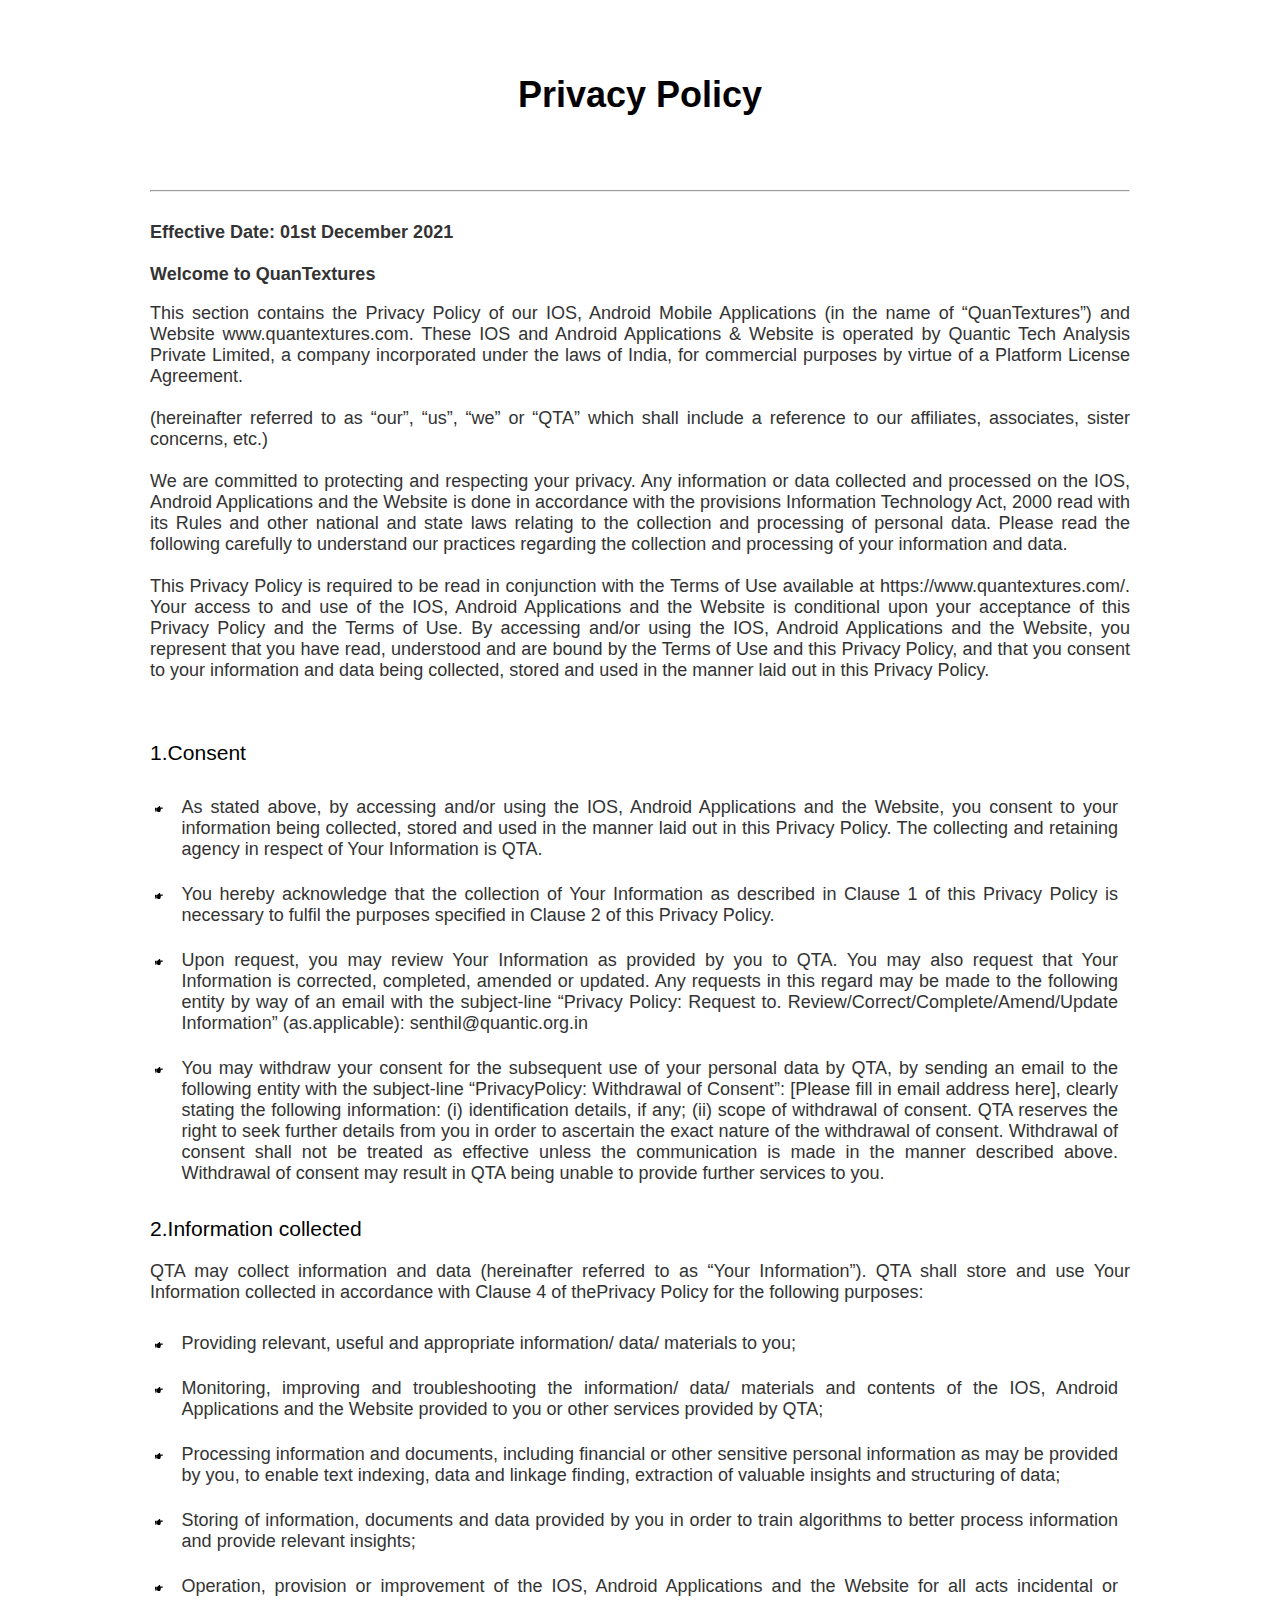
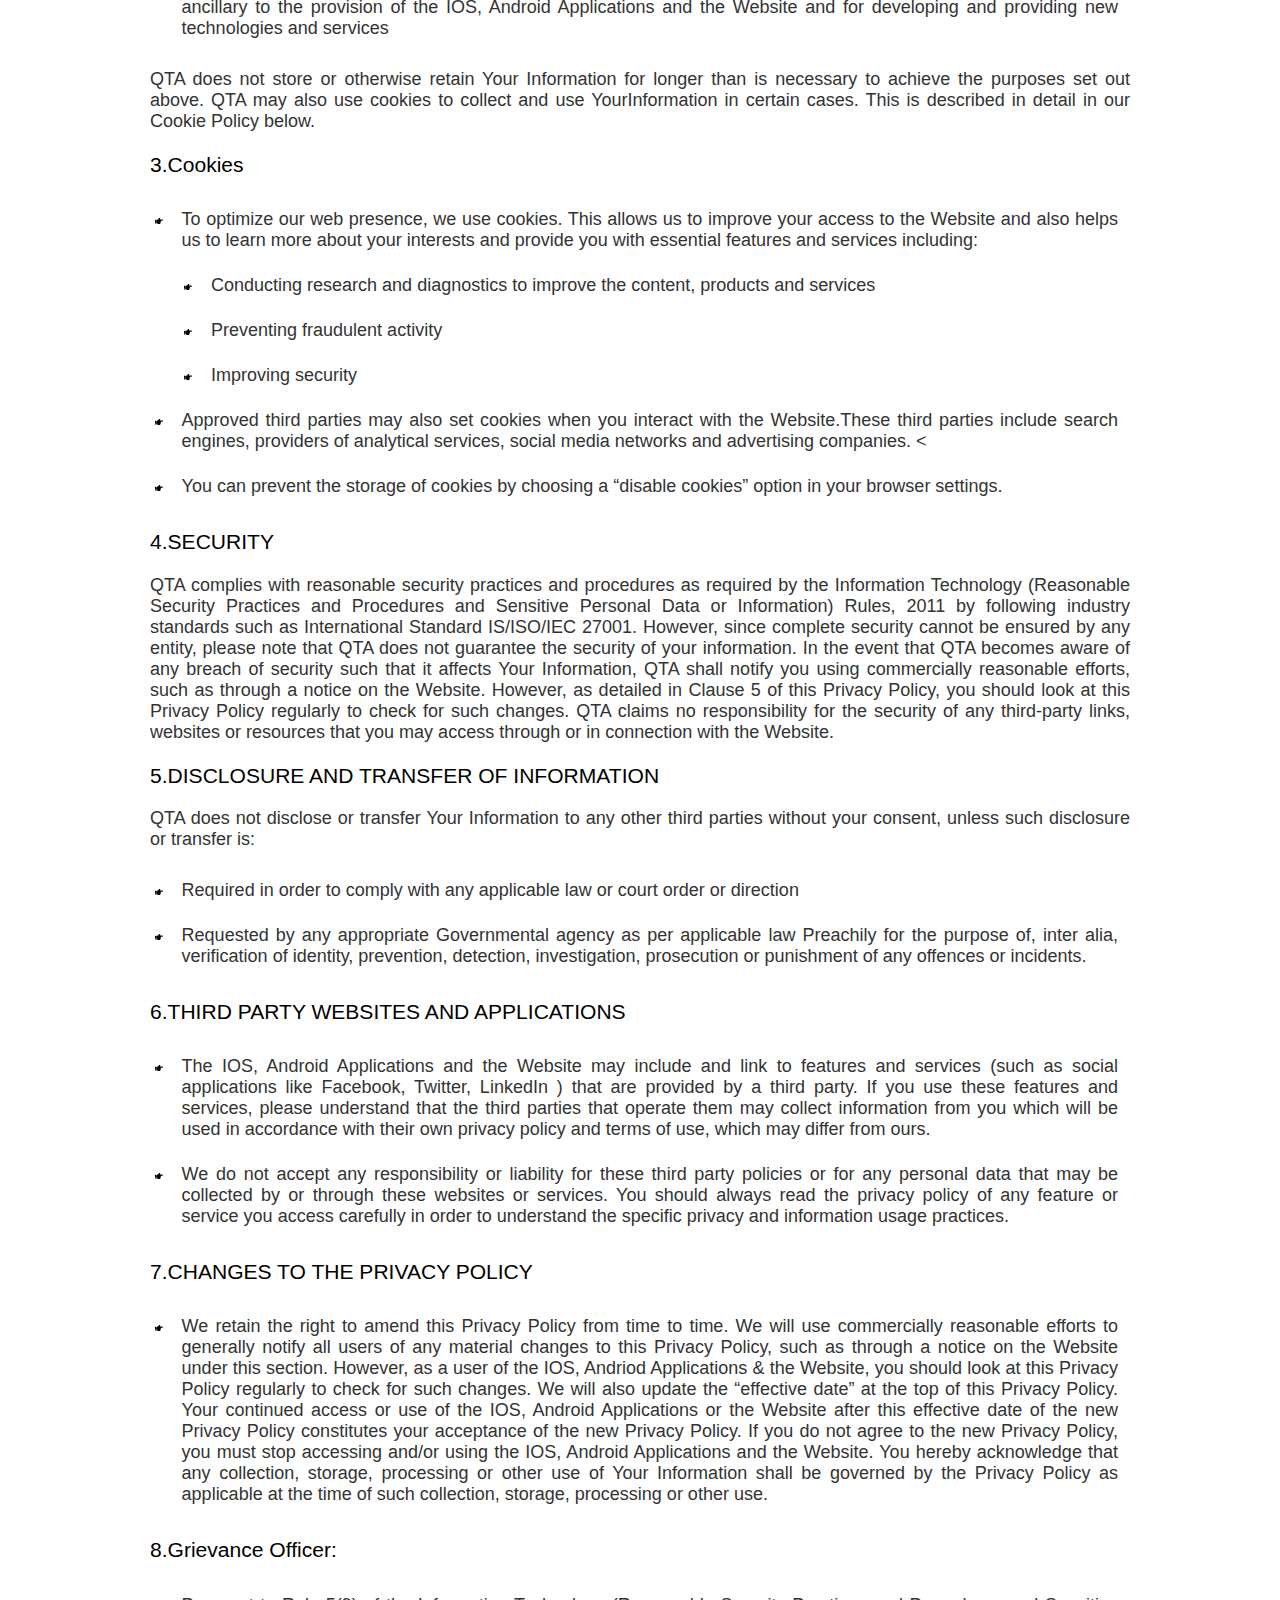
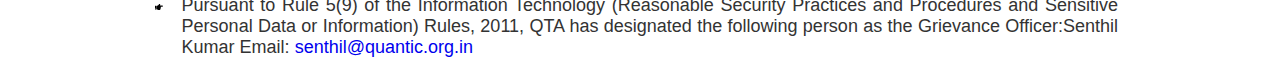
<file: terms_and_conditions/privacy.htm>
<!DOCTYPE <!DOCTYPE html>
<html>
  <head>
    <meta charset="utf-8" />
    <meta http-equiv="X-UA-Compatible" content="IE=edge" />
    <title>Quantic Privacy Policy</title>
    <meta name="description" content="" />
    <meta name="viewport" content="width=device-width, initial-scale=1" />
    <link rel="stylesheet" href="style.css" />
  </head>
  <body>
    <div class="container">
      <div class="heading">
        <h1><strong> Privacy Policy</strong></h1>
      </div>
      <div class="section-content">
        <hr />
        <br />
        <strong>Effective Date: 01st December 2021</strong>
        <br />
        <br />
        <strong> Welcome to QuanTextures</strong>
        <br />
        <p>
          This section contains the Privacy Policy of our IOS, Android Mobile
          Applications (in the name of “QuanTextures”) and Website
          www.quantextures.com. These IOS and Android Applications & Website is
          operated by Quantic Tech Analysis Private Limited, a company
          incorporated under the laws of India, for commercial purposes by
          virtue of a Platform License Agreement.
          <br/>      <br />(hereinafter referred to as
          “our”, “us”, “we” or “QTA” which shall include a reference to our
          affiliates, associates, sister concerns, etc.) 
          <br/>      <br />We are committed to
          protecting and respecting your privacy. Any information or data
          collected and processed on the IOS, Android Applications and the
          Website is done in accordance with the provisions Information
          Technology Act, 2000 read with its Rules and other national and state
          laws relating to the collection and processing of personal data.
          Please read the following carefully to understand our practices
          regarding the collection and processing of your information and data.
          <br/>      <br />This Privacy Policy is required to be read in conjunction with the
          Terms of Use available at https://www.quantextures.com/. Your access
          to and use of the IOS, Android Applications and the Website is
          conditional upon your acceptance of this Privacy Policy and the Terms
          of Use. By accessing and/or using the IOS, Android Applications and
          the Website, you represent that you have read, understood and are
          bound by the Terms of Use and this Privacy Policy, and that you
          consent to your information and data being collected, stored and used
          in the manner laid out in this Privacy Policy.
        </p>
        <br />
        <div>
          <h3 class="line-head">1.Consent</h3>
          <li class="line-tail">
            As stated above, by accessing and/or using the IOS, Android
            Applications and the Website, you consent to your information being
            collected, stored and used in the manner laid out in this Privacy
            Policy. The collecting and retaining agency in respect of Your
            Information is QTA.
          </li>
          <li class="line-tail">
            You hereby acknowledge that the collection of Your Information as
            described in Clause 1 of this Privacy Policy is necessary to fulfil
            the purposes specified in Clause 2 of this Privacy Policy.
          </li>
          <li class="line-tail">
            Upon request, you may review Your Information as provided by you to
            QTA. You may also request that Your Information is corrected,
            completed, amended or updated. Any requests in this regard may be
            made to the following entity by way of an email with the
            subject-line “Privacy Policy: Request to.
            Review/Correct/Complete/Amend/Update Information” (as.applicable):
            senthil@quantic.org.in
          </li>
          <li class="line-tail">
            You may withdraw your consent for the subsequent use of your
            personal data by QTA, by sending an email to the following entity
            with the subject-line “PrivacyPolicy: Withdrawal of Consent”:
            [Please fill in email address here], clearly stating the following
            information: (i) identification details, if any; (ii) scope of
            withdrawal of consent. QTA reserves the right to seek further
            details from you in order to ascertain the exact nature of the
            withdrawal of consent. Withdrawal of consent shall not be treated as
            effective unless the communication is made in the manner described
            above. Withdrawal of consent may result in QTA being unable to
            provide further services to you.
          </li>
          <h3 class="line-head">2.Information collected</h3>
          <p>
            QTA may collect information and data (hereinafter referred to as
            “Your Information”). QTA shall store and use Your Information
            collected in accordance with Clause 4 of thePrivacy Policy for the
            following purposes:
          </p>
          <li class="line-tail">
            Providing relevant, useful and appropriate information/ data/
            materials to you;
          </li>
          <li class="line-tail">
            Monitoring, improving and troubleshooting the information/ data/
            materials and contents of the IOS, Android Applications and the
            Website provided to you or other services provided by QTA;
          </li>
          <li class="line-tail">
            Processing information and documents, including financial or other
            sensitive personal information as may be provided by you, to enable
            text indexing, data and linkage finding, extraction of valuable
            insights and structuring of data;
          </li>
          <li class="line-tail">
            Storing of information, documents and data provided by you in order
            to train algorithms to better process information and provide
            relevant insights;
          </li>
          <li class="line-tail">
            Operation, provision or improvement of the IOS, Android Applications
            and the Website for all acts incidental or ancillary to the
            provision of the IOS, Android Applications and the Website and for
            developing and providing new technologies and services
          </li>
          <p>
            QTA does not store or otherwise retain Your Information for longer
            than is necessary to achieve the purposes set out above. QTA may
            also use cookies to collect and use YourInformation in certain
            cases. This is described in detail in our Cookie Policy below.
          </p>
          <h3 class="line-head">3.Cookies</h3>
          <li class="line-tail">
            To optimize our web presence, we use cookies. This allows us to
            improve your access to the Website and also helps us to learn more
            about your interests and provide you with essential features and
            services including:
          <li class="line-inner">
            Conducting research and diagnostics to improve the content, products
            and services
          </li>
          <li class="line-inner">Preventing fraudulent activity</li>
          <li class="line-inner">Improving security</li>
          </li>
          <li class="line-tail">
            Approved third parties may also set cookies when you interact with
            the Website.These third parties include search engines, providers of
            analytical services, social media networks and advertising
            companies.
          <</li>
          <li class="line-tail">
            You can prevent the storage of cookies by choosing a “disable
            cookies” option in your browser settings.
          </li>
          <h3 class="line-head">4.SECURITY</h3>
          <p>
            QTA complies with reasonable security practices and procedures as
            required by the Information Technology (Reasonable Security
            Practices and Procedures and Sensitive Personal Data or Information)
            Rules, 2011 by following industry standards such as International
            Standard IS/ISO/IEC 27001. However, since complete security cannot
            be ensured by any entity, please note that QTA does not guarantee
            the security of your information. In the event that QTA becomes
            aware of any breach of security such that it affects Your
            Information, QTA shall notify you using commercially reasonable
            efforts, such as through a notice on the Website. However, as
            detailed in Clause 5 of this Privacy Policy, you should look at this
            Privacy Policy regularly to check for such changes. QTA claims no
            responsibility for the security of any third-party links, websites
            or resources that you may access through or in connection with the
            Website.
          </p>
          <h3 class="line-head">5.DISCLOSURE AND TRANSFER OF INFORMATION</h3>
          <p>
            QTA does not disclose or transfer Your Information to any other
            third parties without your consent, unless such disclosure or
            transfer is:
          </p>
          <li class="line-tail">
            Required in order to comply with any applicable law or court order
            or direction
          </li>
          <li class="line-tail">
            Requested by any appropriate Governmental agency as per applicable
            law Preachily for the purpose of, inter alia, verification of
            identity, prevention, detection, investigation, prosecution or
            punishment of any offences or incidents.
          </li>
          <h3 class="line-head">6.THIRD PARTY WEBSITES AND APPLICATIONS</h3>
          <li class="line-tail">
            The IOS, Android Applications and the Website may include and link
            to features and services (such as social applications like Facebook,
            Twitter, LinkedIn ) that are provided by a third party. If you use
            these features and services, please understand that the third
            parties that operate them may collect information from you which
            will be used in accordance with their own privacy policy and terms
            of use, which may differ from ours.
          </li>
          <li class="line-tail">
            We do not accept any responsibility or liability for these third
            party policies or for any personal data that may be collected by or
            through these websites or services. You should always read the
            privacy policy of any feature or service you access carefully in
            order to understand the specific privacy and information usage
            practices.
          </li>
          <h3 class="line-head">7.CHANGES TO THE PRIVACY POLICY</h3>
          <li class="line-tail">
            We retain the right to amend this Privacy Policy from time to time.
            We will use commercially reasonable efforts to generally notify all
            users of any material changes to this Privacy Policy, such as
            through a notice on the Website under this section. However, as a
            user of the IOS, Andriod Applications & the Website, you should look
            at this Privacy Policy regularly to check for such changes. We will
            also update the “effective date” at the top of this Privacy Policy.
            Your continued access or use of the IOS, Android Applications or the
            Website after this effective date of the new Privacy Policy
            constitutes your acceptance of the new Privacy Policy. If you do not
            agree to the new Privacy Policy, you must stop accessing and/or
            using the IOS, Android Applications and the Website. You hereby
            acknowledge that any collection, storage, processing or other use of
            Your Information shall be governed by the Privacy Policy as
            applicable at the time of such collection, storage, processing or
            other use.
          </li>
          <h3 class="line-head">8.Grievance Officer:</h3>
          <li class="line-tail">
            Pursuant to Rule 5(9) of the Information Technology (Reasonable
            Security Practices and Procedures and Sensitive Personal Data or
            Information) Rules, 2011, QTA has designated the following person as
            the Grievance Officer:Senthil Kumar Email: <a href="mailto:senthil@quantic.org.in">senthil@quantic.org.in</a>
          </li>
        </div>
      </div>
    </div>
    <script src="" async defer></script>
  </body>
</html>
</file>
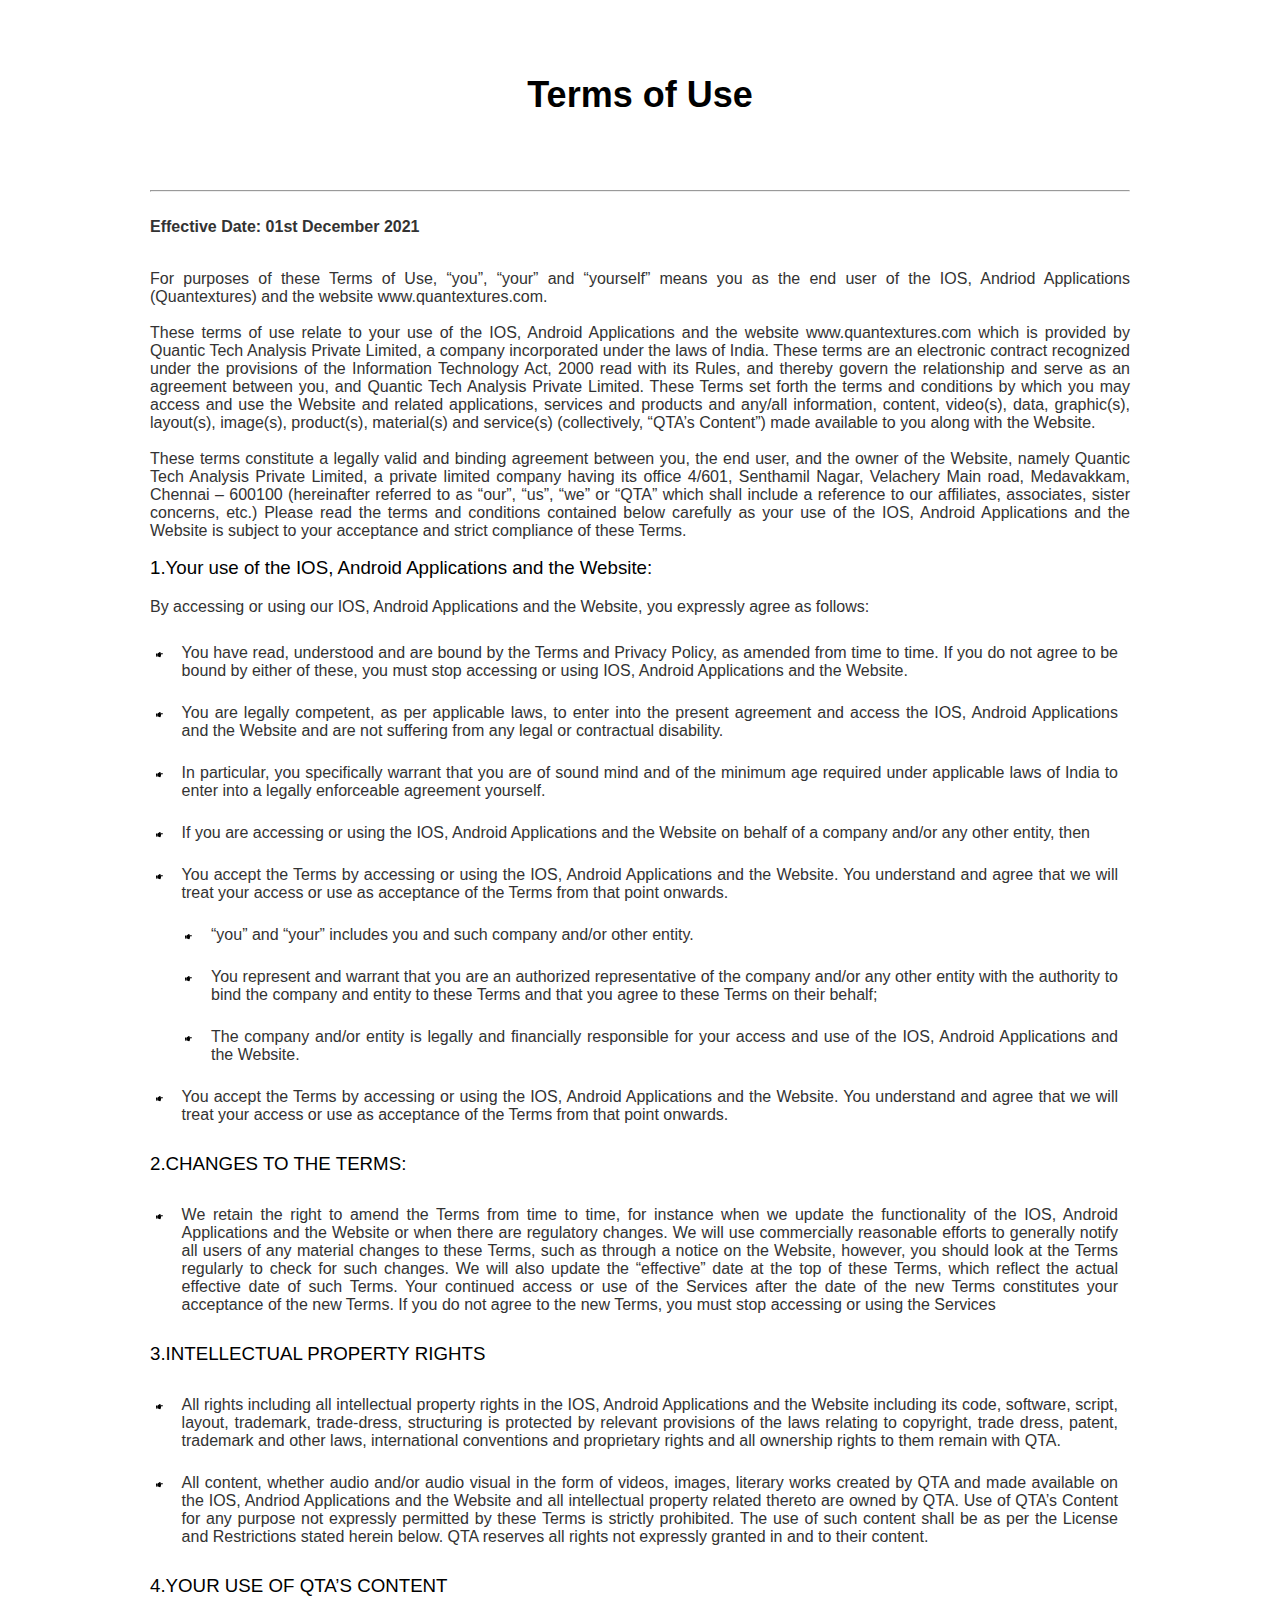
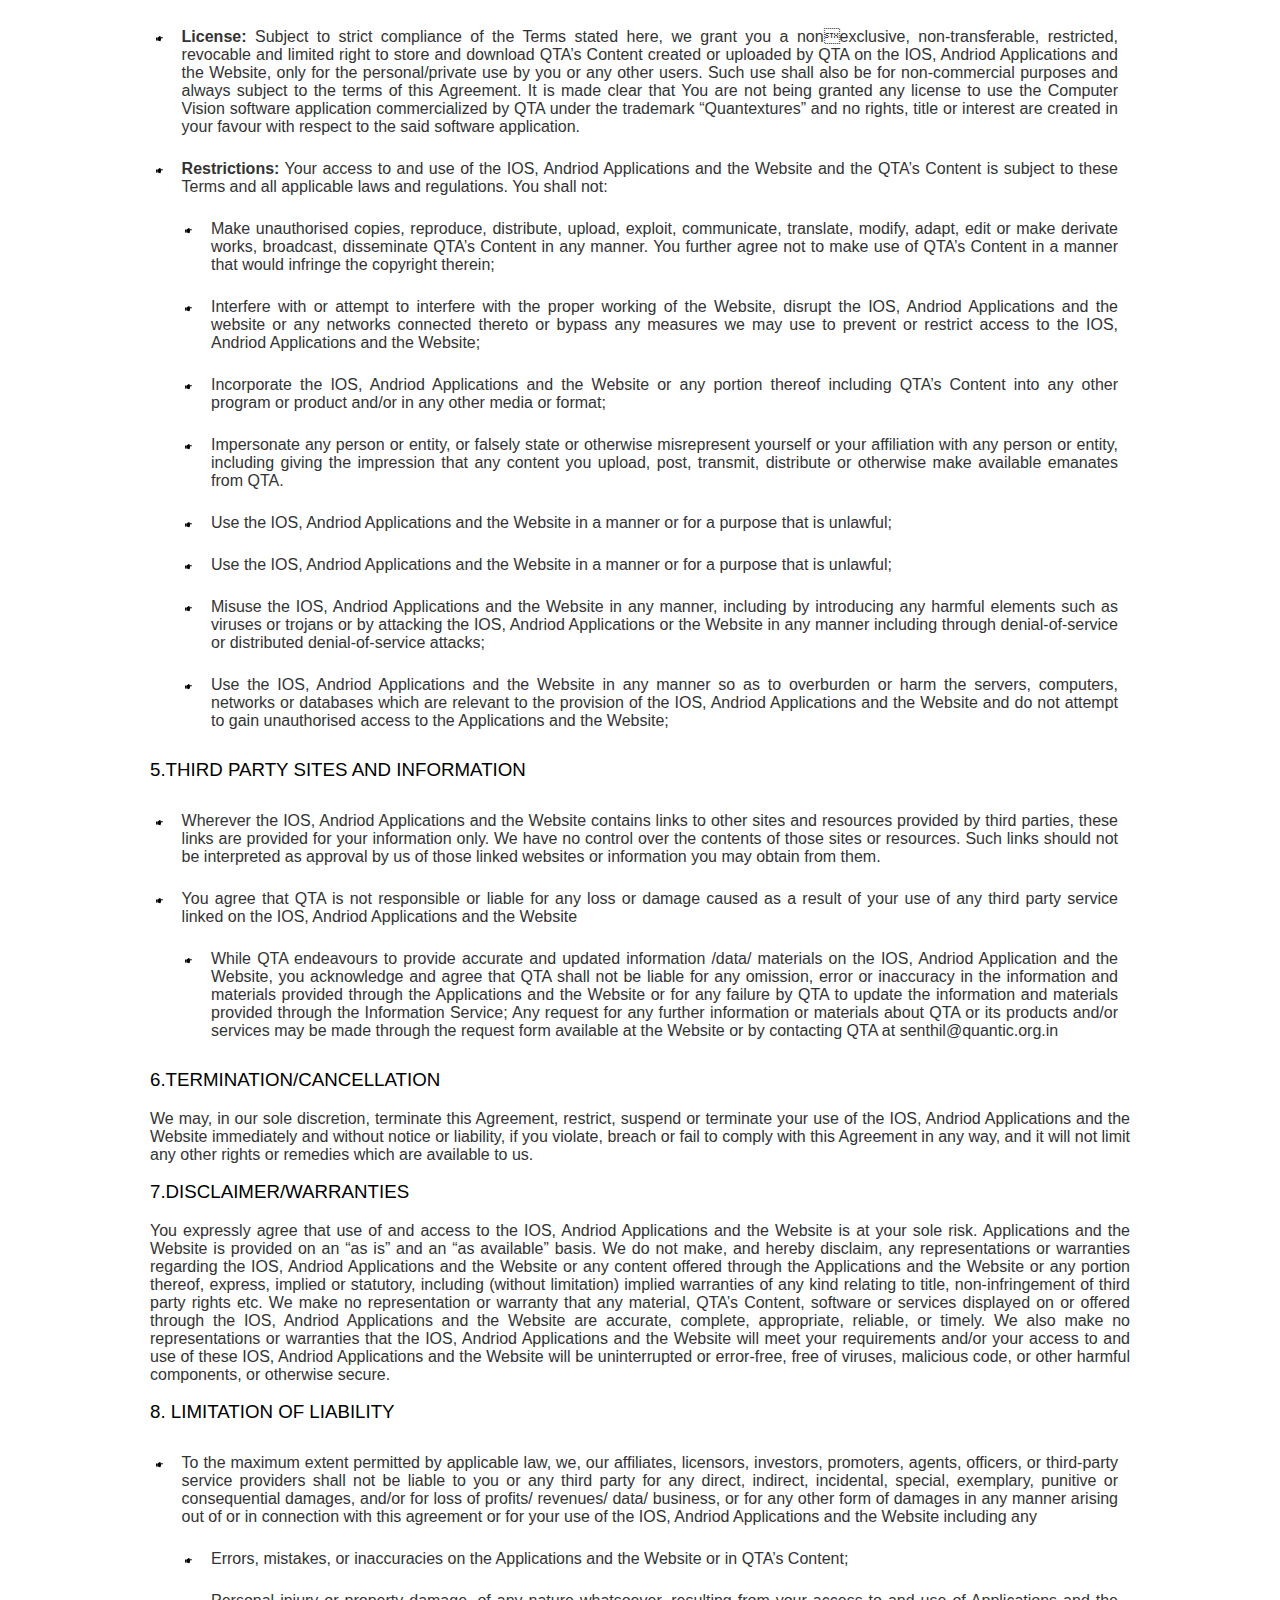
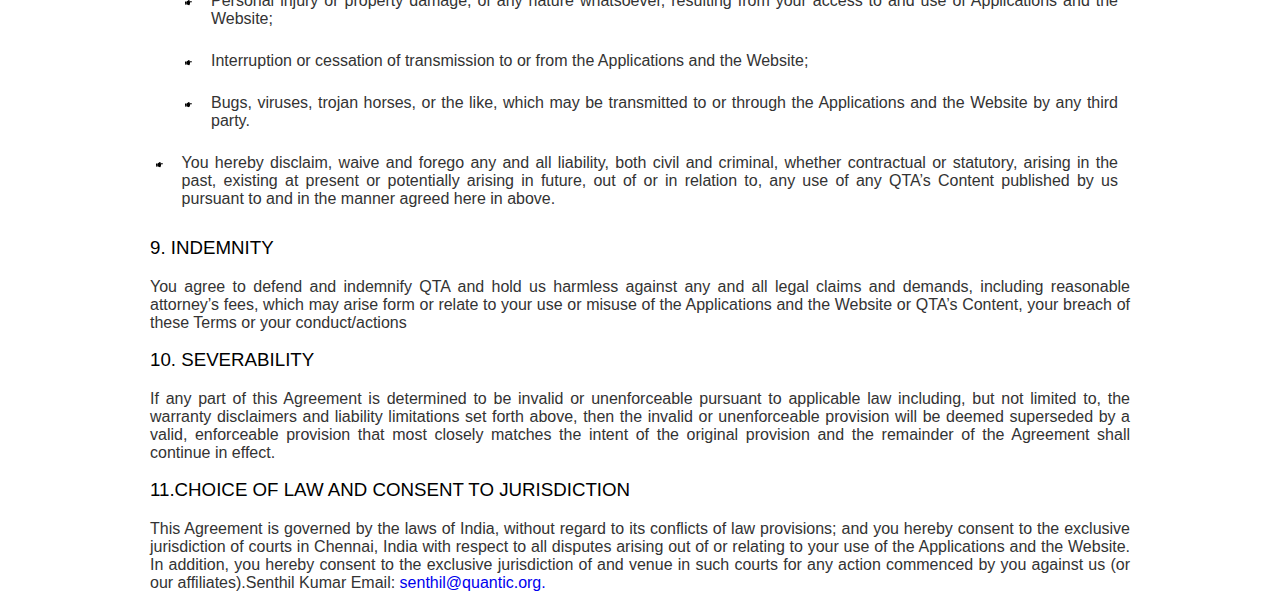
<file: terms_and_conditions/terms.htm>
<!DOCTYPE <!DOCTYPE html>
<html>
  <head>
    <meta charset="utf-8" />
    <meta http-equiv="X-UA-Compatible" content="IE=edge" />
    <title>Quantic T&C</title>
    <meta name="description" content="" />
    <meta name="viewport" content="width=device-width, initial-scale=1" />
    <link rel="stylesheet" href="style.css" />
  </head>
  <body>
    <div class="container">
      <div class="heading">
        <h1><strong>Terms of Use</strong></h1>
      </div>
    </div>
    <div class="section-content">
      <hr />
      <br />
      <strong>Effective Date: 01st December 2021</strong>
      <br />
      <br />
      <p>
        For purposes of these Terms of Use, “you”, “your” and “yourself” means
        you as the end user of the IOS, Andriod Applications (Quantextures) and
        the website www.quantextures.com.
        <br /><br />These terms of use relate to your use of the IOS, Android
        Applications and the website www.quantextures.com which is provided by
        Quantic Tech Analysis Private Limited, a company incorporated under the
        laws of India. These terms are an electronic contract recognized under
        the provisions of the Information Technology Act, 2000 read with its
        Rules, and thereby govern the relationship and serve as an agreement
        between you, and Quantic Tech Analysis Private Limited. These Terms set
        forth the terms and conditions by which you may access and use the
        Website and related applications, services and products and any/all
        information, content, video(s), data, graphic(s), layout(s), image(s),
        product(s), material(s) and service(s) (collectively, “QTA’s Content”)
        made available to you along with the Website. <br /><br />
        These terms constitute a legally valid and binding agreement between
        you, the end user, and the owner of the Website, namely Quantic Tech
        Analysis Private Limited, a private limited company having its office
        4/601, Senthamil Nagar, Velachery Main road, Medavakkam, Chennai –
        600100 (hereinafter referred to as “our”, “us”, “we” or “QTA” which
        shall include a reference to our affiliates, associates, sister
        concerns, etc.) Please read the terms and conditions contained below
        carefully as your use of the IOS, Android Applications and the Website
        is subject to your acceptance and strict compliance of these Terms.
      </p>
      <div>
        <h3 class="line-head">
          1.Your use of the IOS, Android Applications and the Website:
        </h3>
        <p>
          By accessing or using our IOS, Android Applications and the Website,
          you expressly agree as follows:
        </p>
        <li class="line-tail">
          You have read, understood and are bound by the Terms and Privacy
          Policy, as amended from time to time. If you do not agree to be bound
          by either of these, you must stop accessing or using IOS, Android
          Applications and the Website.
        </li>
        <li class="line-tail">
          You are legally competent, as per applicable laws, to enter into the
          present agreement and access the IOS, Android Applications and the
          Website and are not suffering from any legal or contractual
          disability.
        </li>
        <li class="line-tail">
          In particular, you specifically warrant that you are of sound mind and
          of the minimum age required under applicable laws of India to enter
          into a legally enforceable agreement yourself.
        </li>
        <li class="line-tail">
          If you are accessing or using the IOS, Android Applications and the
          Website on behalf of a company and/or any other entity, then
        </li>
        <li class="line-tail">
          You accept the Terms by accessing or using the IOS, Android
          Applications and the Website. You understand and agree that we will
          treat your access or use as acceptance of the Terms from that point
          onwards.
          <li class="line-inner">“you” and “your” includes you and such company and/or other entity.</li>
          <li class="line-inner">You represent and warrant that you are an authorized representative of the company 
          and/or any other entity with the authority to bind the company and entity to these Terms and that 
          you agree to these Terms on their behalf; 
          </li>
          <li class="line-inner">The company and/or entity is legally and financially responsible for your access and use of 
          the IOS, Android Applications and the Website. </li>
        </li>
        <li class="line-tail">You accept the Terms by accessing or using the IOS, Android Applications and the Website. 
         You understand and agree that we will treat your access or use as acceptance of the Terms from 
        that point onwards. </li>
        <h3 class="line-head">2.CHANGES TO THE TERMS:</h3>
        <li class="line-tail">
          We retain the right to amend the Terms from time to time, for instance
          when we update the functionality of the IOS, Android Applications and
          the Website or when there are regulatory changes. We will use
          commercially reasonable efforts to generally notify all users of any
          material changes to these Terms, such as through a notice on the
          Website, however, you should look at the Terms regularly to check for
          such changes. We will also update the “effective” date at the top of
          these Terms, which reflect the actual effective date of such Terms.
          Your continued access or use of the Services after the date of the new
          Terms constitutes your acceptance of the new Terms. If you do not
          agree to the new Terms, you must stop accessing or using the Services
        </li>
        <h3 class="line-head">3.INTELLECTUAL PROPERTY RIGHTS</h3>
        <li class="line-tail">
          All rights including all intellectual property rights in the IOS,
          Android Applications and the Website including its code, software,
          script, layout, trademark, trade-dress, structuring is protected by
          relevant provisions of the laws relating to copyright, trade dress,
          patent, trademark and other laws, international conventions and
          proprietary rights and all ownership rights to them remain with QTA.
        </li>
        <li class="line-tail">
          All content, whether audio and/or audio visual in the form of videos,
          images, literary works created by QTA and made available on the IOS,
          Andriod Applications and the Website and all intellectual property
          related thereto are owned by QTA. Use of QTA’s Content for any purpose
          not expressly permitted by these Terms is strictly prohibited. The use
          of such content shall be as per the License and Restrictions stated
          herein below. QTA reserves all rights not expressly granted in and to
          their content.
        </li>
        <h3 class="line-head">4.YOUR USE OF QTA’S CONTENT</h3>
        <li class="line-tail">
          <strong>License:</strong> Subject to strict compliance of the Terms
          stated here, we grant you a nonexclusive, non-transferable,
          restricted, revocable and limited right to store and download QTA’s
          Content created or uploaded by QTA on the IOS, Andriod Applications
          and the Website, only for the personal/private use by you or any other
          users. Such use shall also be for non-commercial purposes and always
          subject to the terms of this Agreement. It is made clear that You are
          not being granted any license to use the Computer Vision software
          application commercialized by QTA under the trademark “Quantextures”
          and no rights, title or interest are created in your favour with
          respect to the said software application.
        </li>
        <li class="line-tail">
          <strong>Restrictions:</strong> Your access to and use of the IOS,
          Andriod Applications and the Website and the QTA’s Content is subject
          to these Terms and all applicable laws and regulations. You shall not:
          <li class="line-inner">Make unauthorised copies, reproduce, distribute, upload, exploit, communicate, translate, 
modify, adapt, edit or make derivate works, broadcast, disseminate QTA’s Content in any 
manner. You further agree not to make use of QTA’s Content in a manner that would infringe the 
copyright therein; 
</li>
          <li class="line-inner">Interfere with or attempt to interfere with the proper working of the Website, disrupt the 
IOS, Andriod Applications and the website or any networks connected thereto or bypass any 
measures we may use to prevent or restrict access to the IOS, Andriod Applications and the 
Website; 
</li>
          <li class="line-inner">Incorporate the IOS, Andriod Applications and the Website or any portion thereof including 
QTA’s Content into any other program or product and/or in any other media or format; 
</li>
          <li class="line-inner">Impersonate any person or entity, or falsely state or otherwise misrepresent yourself or 
your affiliation with any person or entity, including giving the impression that any content you 
upload, post, transmit, distribute or otherwise make available emanates from QTA.</li>
          <li class="line-inner">Use the IOS, Andriod Applications and the Website in a manner or for a purpose that is 
unlawful; </li>
          <li class="line-inner">Use the IOS, Andriod Applications and the Website in a manner or for a purpose that is 
unlawful; </li>
          <li class="line-inner">Misuse the IOS, Andriod Applications and the Website in any manner, including by 
introducing any harmful elements such as viruses or trojans or by attacking the IOS, Andriod 
Applications or the Website in any manner including through denial-of-service or distributed 
denial-of-service attacks; </li>
          <li class="line-inner">Use the IOS, Andriod Applications and the Website in any manner so as to overburden or 
harm the servers, computers, networks or databases which are relevant to the provision of the 
IOS, Andriod Applications and the Website and do not attempt to gain unauthorised access to 
the Applications and the Website; 
</li>
        </li>
        <h3 class="line-head">5.THIRD PARTY SITES AND INFORMATION</h3>
        <li class="line-tail">
          Wherever the IOS, Andriod Applications and the Website contains links
          to other sites and resources provided by third parties, these links
          are provided for your information only. We have no control over the
          contents of those sites or resources. Such links should not be
          interpreted as approval by us of those linked websites or information
          you may obtain from them.
        </li>
        <li class="line-tail">
          You agree that QTA is not responsible or liable for any loss or damage
          caused as a result of your use of any third party service linked on
          the IOS, Andriod Applications and the Website
        <li class="line-inner">
          While QTA endeavours to provide accurate and updated information /data/ materials on the 
IOS, Andriod Application and the Website, you acknowledge and agree that QTA shall not be 
liable for any omission, error or inaccuracy in the information and materials provided through the 
Applications and the Website or for any failure by QTA to update the information and materials 
provided through the Information Service; Any request for any further information or materials 
about QTA or its products and/or services may be made through the request form available at 
the Website or by contacting QTA at senthil@quantic.org.in
        </li>
        </li>
        <h3 class="line-head">6.TERMINATION/CANCELLATION</h3>
        <p>
          We may, in our sole discretion, terminate this Agreement, restrict,
          suspend or terminate your use of the IOS, Andriod Applications and the
          Website immediately and without notice or liability, if you violate,
          breach or fail to comply with this Agreement in any way, and it will
          not limit any other rights or remedies which are available to us.
        </p>
        <h3 class="line-head">7.DISCLAIMER/WARRANTIES</h3>
        <p>
          You expressly agree that use of and access to the IOS, Andriod
          Applications and the Website is at your sole risk. Applications and
          the Website is provided on an “as is” and an “as available” basis. We
          do not make, and hereby disclaim, any representations or warranties
          regarding the IOS, Andriod Applications and the Website or any content
          offered through the Applications and the Website or any portion
          thereof, express, implied or statutory, including (without limitation)
          implied warranties of any kind relating to title, non-infringement of
          third party rights etc. We make no representation or warranty that any
          material, QTA’s Content, software or services displayed on or offered
          through the IOS, Andriod Applications and the Website are accurate,
          complete, appropriate, reliable, or timely. We also make no
          representations or warranties that the IOS, Andriod Applications and
          the Website will meet your requirements and/or your access to and use
          of these IOS, Andriod Applications and the Website will be
          uninterrupted or error-free, free of viruses, malicious code, or other
          harmful components, or otherwise secure.
        </p>
        <h3 class="line-head">8. LIMITATION OF LIABILITY</h3>
        <li class="line-tail">
          To the maximum extent permitted by applicable law, we, our affiliates,
          licensors, investors, promoters, agents, officers, or third-party
          service providers shall not be liable to you or any third party for
          any direct, indirect, incidental, special, exemplary, punitive or
          consequential damages, and/or for loss of profits/ revenues/ data/
          business, or for any other form of damages in any manner arising out
          of or in connection with this agreement or for your use of the IOS,
          Andriod Applications and the Website including any
          <li class="line-inner">Errors, mistakes, or inaccuracies on the Applications and the Website or in QTA’s Content; </li>
          <li class="line-inner">Personal injury or property damage, of any nature whatsoever, resulting from your access 
to and use of Applications and the Website; </li>
          <li class="line-inner">Interruption or cessation of transmission to or from the Applications and the Website; </li>
          <li class="line-inner">Bugs, viruses, trojan horses, or the like, which may be transmitted to or through the 
Applications and the Website by any third party.</li>
        </li>
        <li class="line-tail">
          You hereby disclaim, waive and forego any and all liability, both
          civil and criminal, whether contractual or statutory, arising in the
          past, existing at present or potentially arising in future, out of or
          in relation to, any use of any QTA’s Content published by us pursuant
          to and in the manner agreed here in above.
        </li>

        <h3 class="line-head">9. INDEMNITY</h3>
        <p>
          You agree to defend and indemnify QTA and hold us harmless against any
          and all legal claims and demands, including reasonable attorney’s
          fees, which may arise form or relate to your use or misuse of the
          Applications and the Website or QTA’s Content, your breach of these
          Terms or your conduct/actions
        </p>
        <h3 class="line-head">10. SEVERABILITY</h3>
        <p>
          If any part of this Agreement is determined to be invalid or
          unenforceable pursuant to applicable law including, but not limited
          to, the warranty disclaimers and liability limitations set forth
          above, then the invalid or unenforceable provision will be deemed
          superseded by a valid, enforceable provision that most closely matches
          the intent of the original provision and the remainder of the
          Agreement shall continue in effect.
        </p>
        <h3 class="line-head">11.CHOICE OF LAW AND CONSENT TO JURISDICTION</h3>
        <p>
          This Agreement is governed by the laws of India, without regard to its
          conflicts of law provisions; and you hereby consent to the exclusive
          jurisdiction of courts in Chennai, India with respect to all disputes
          arising out of or relating to your use of the Applications and the
          Website. In addition, you hereby consent to the exclusive jurisdiction
          of and venue in such courts for any action commenced by you against us
          (or our affiliates).Senthil Kumar  Email: <a href="mailto:senthil@quantic.org.in">senthil@quantic.org.
        </p>
      </div>
    </div>
  </body>
</html>
</file>
<file: terms_and_conditions/style.css>
* {
  font-family: "Source Sans Pro", sans-serif;
  outline: none !important;
}
a {
  text-decoration: none !important;
}

.h1,
.h2,
.h3,
.h4,
.h5,
.h6,
h1,
h2,
h3,
h4,
h5,
h6 {
  font-weight: 400 !important;
  line-height: 1.1;
  color: inherit;
}
body {
  background-color: white;
  font-family: "Open Sans", sans-serif;
  color: #333;
  text-align: justify;
}
.container {
  font-size: large;
}
.heading {
  text-align: center;
  margin: 75px;
  color: black;
  font-weight: bold;
}
.heading-bottom {
  margin-top: 20px;
  margin-bottom: -70px;
}
.section-content {
  margin-left: auto;
  margin-right: auto;

  width: 980px;
  position: relative;
  z-index: 1;
}
.line-head {
  padding: 0px;
  color: black;
  font-weight: bold;
}
.line-tail {
  margin-left: 2%;
  padding: 12px;
}
li {
  list-style: url(hand-point-right-solid.svg);
}
.footer {
  text-align: center;
  margin: 50px;
}
.line-inner {
  margin-left: 5%;
  padding: 12px;
}
</file>
